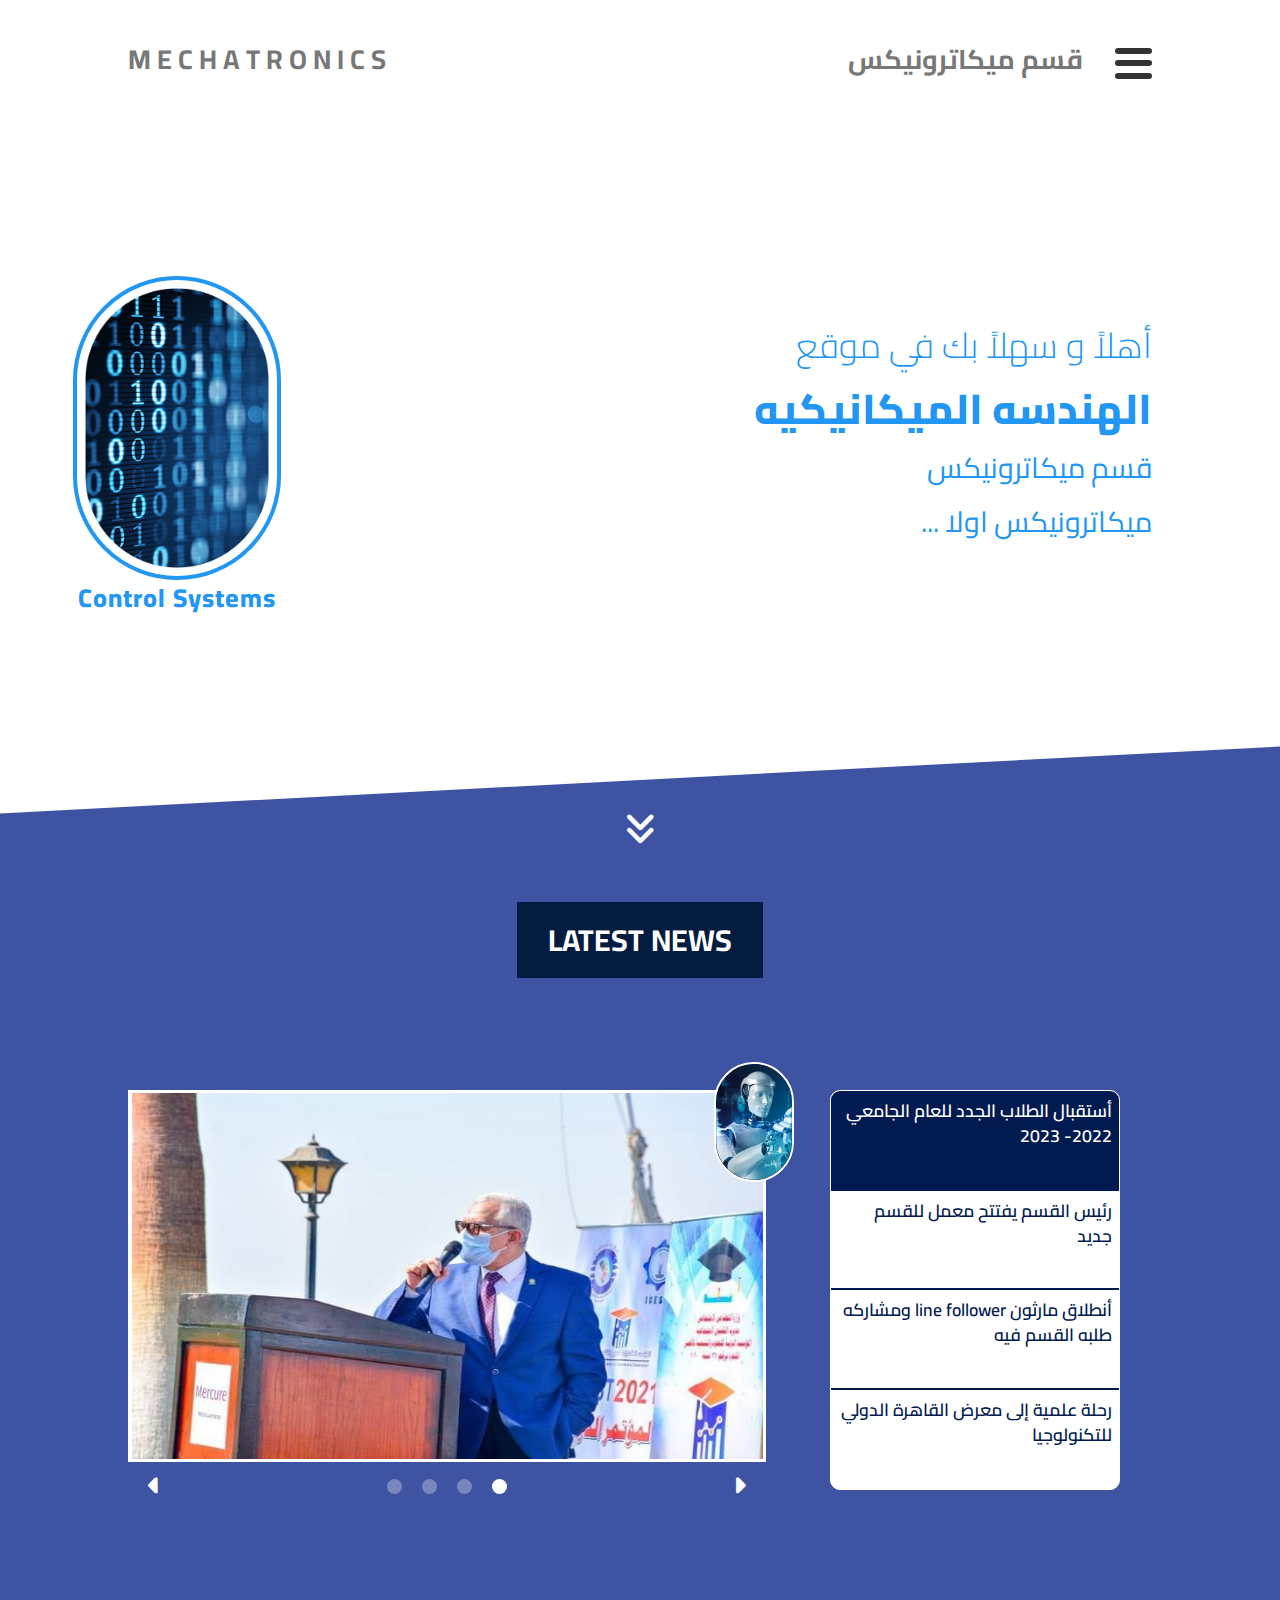
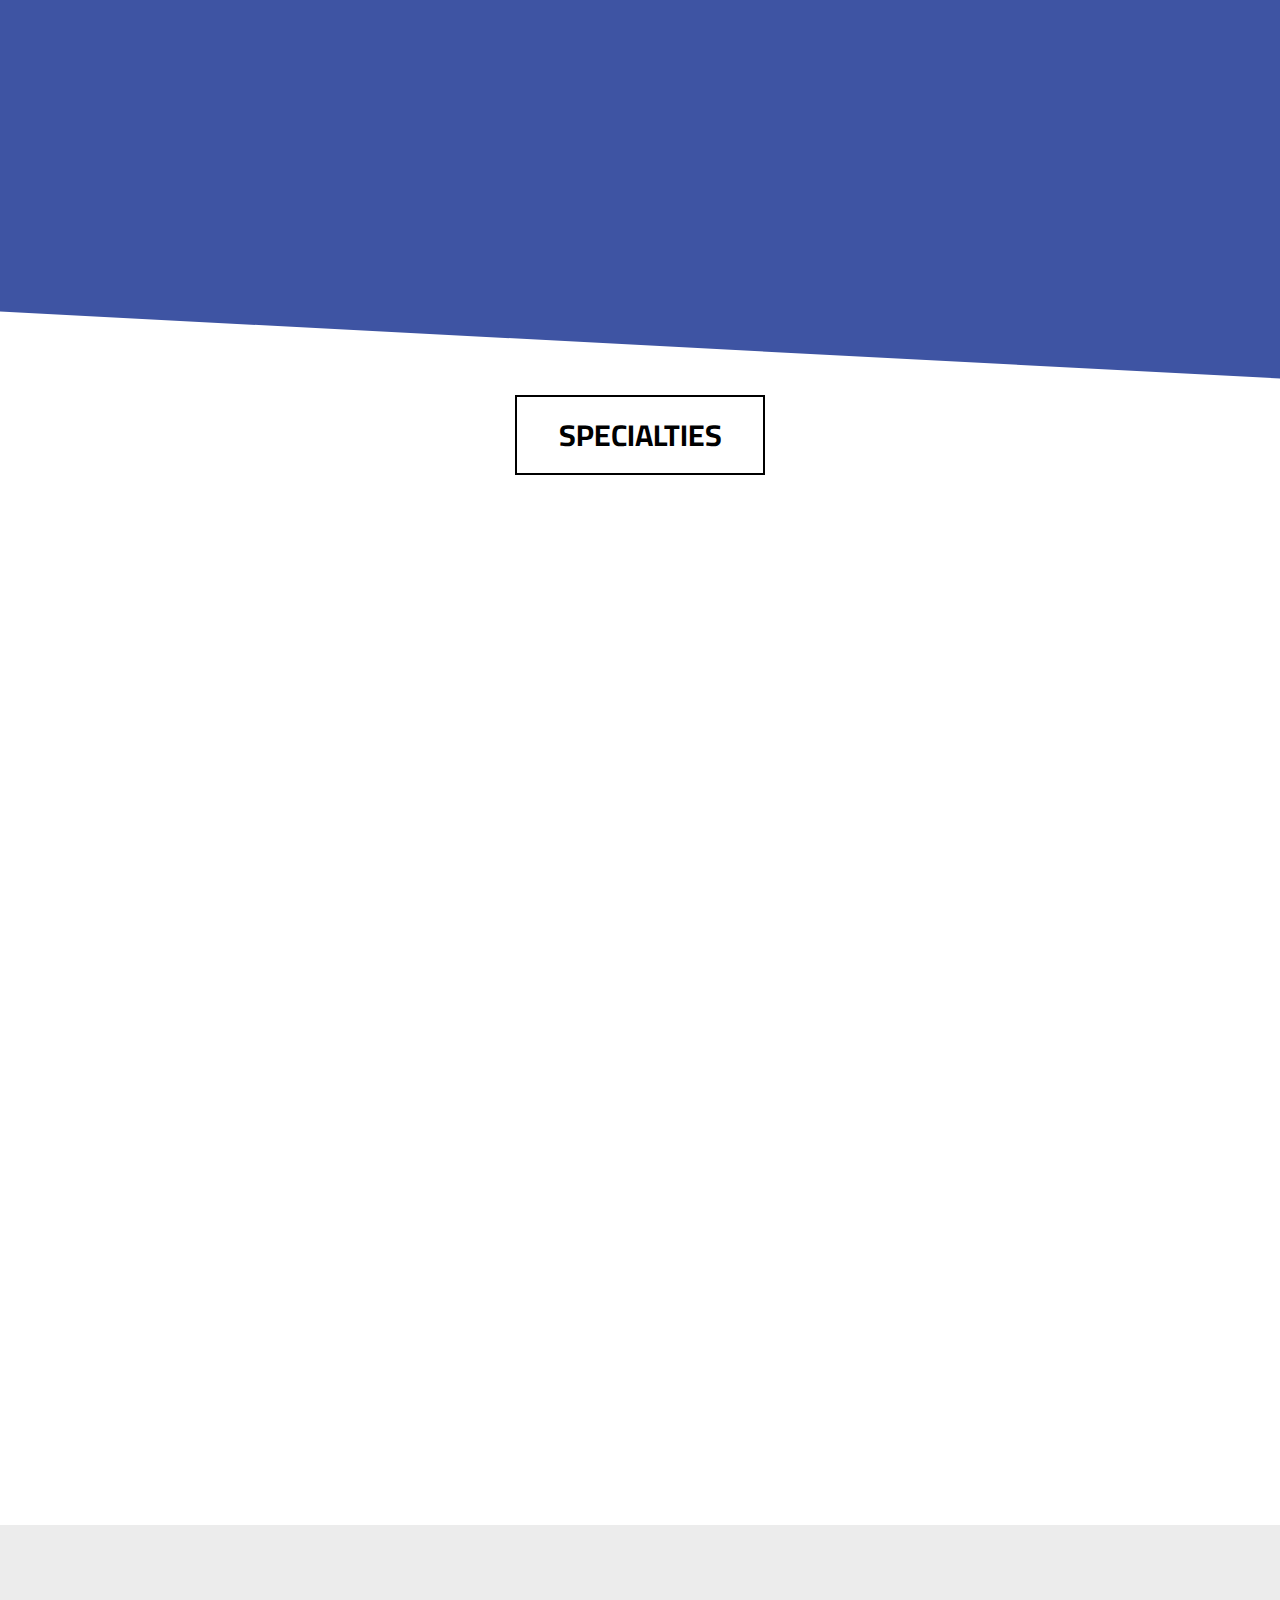
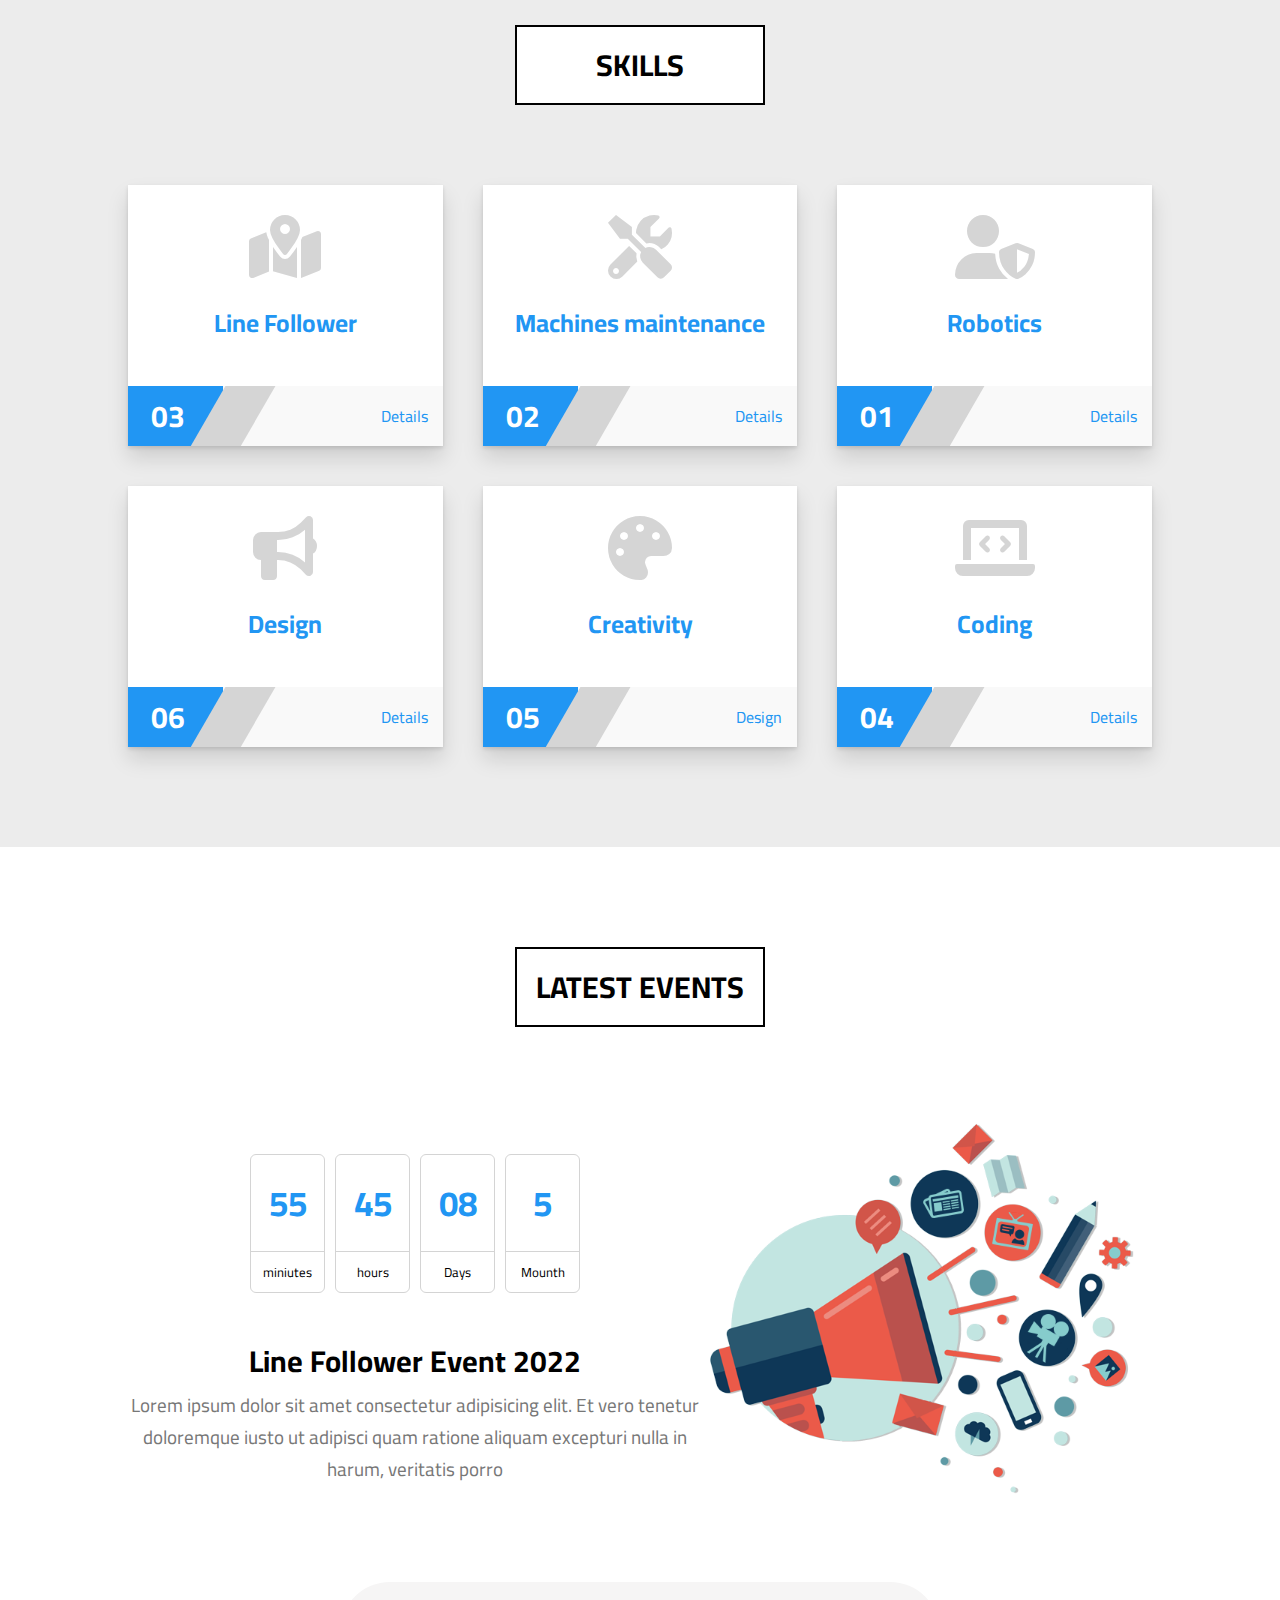
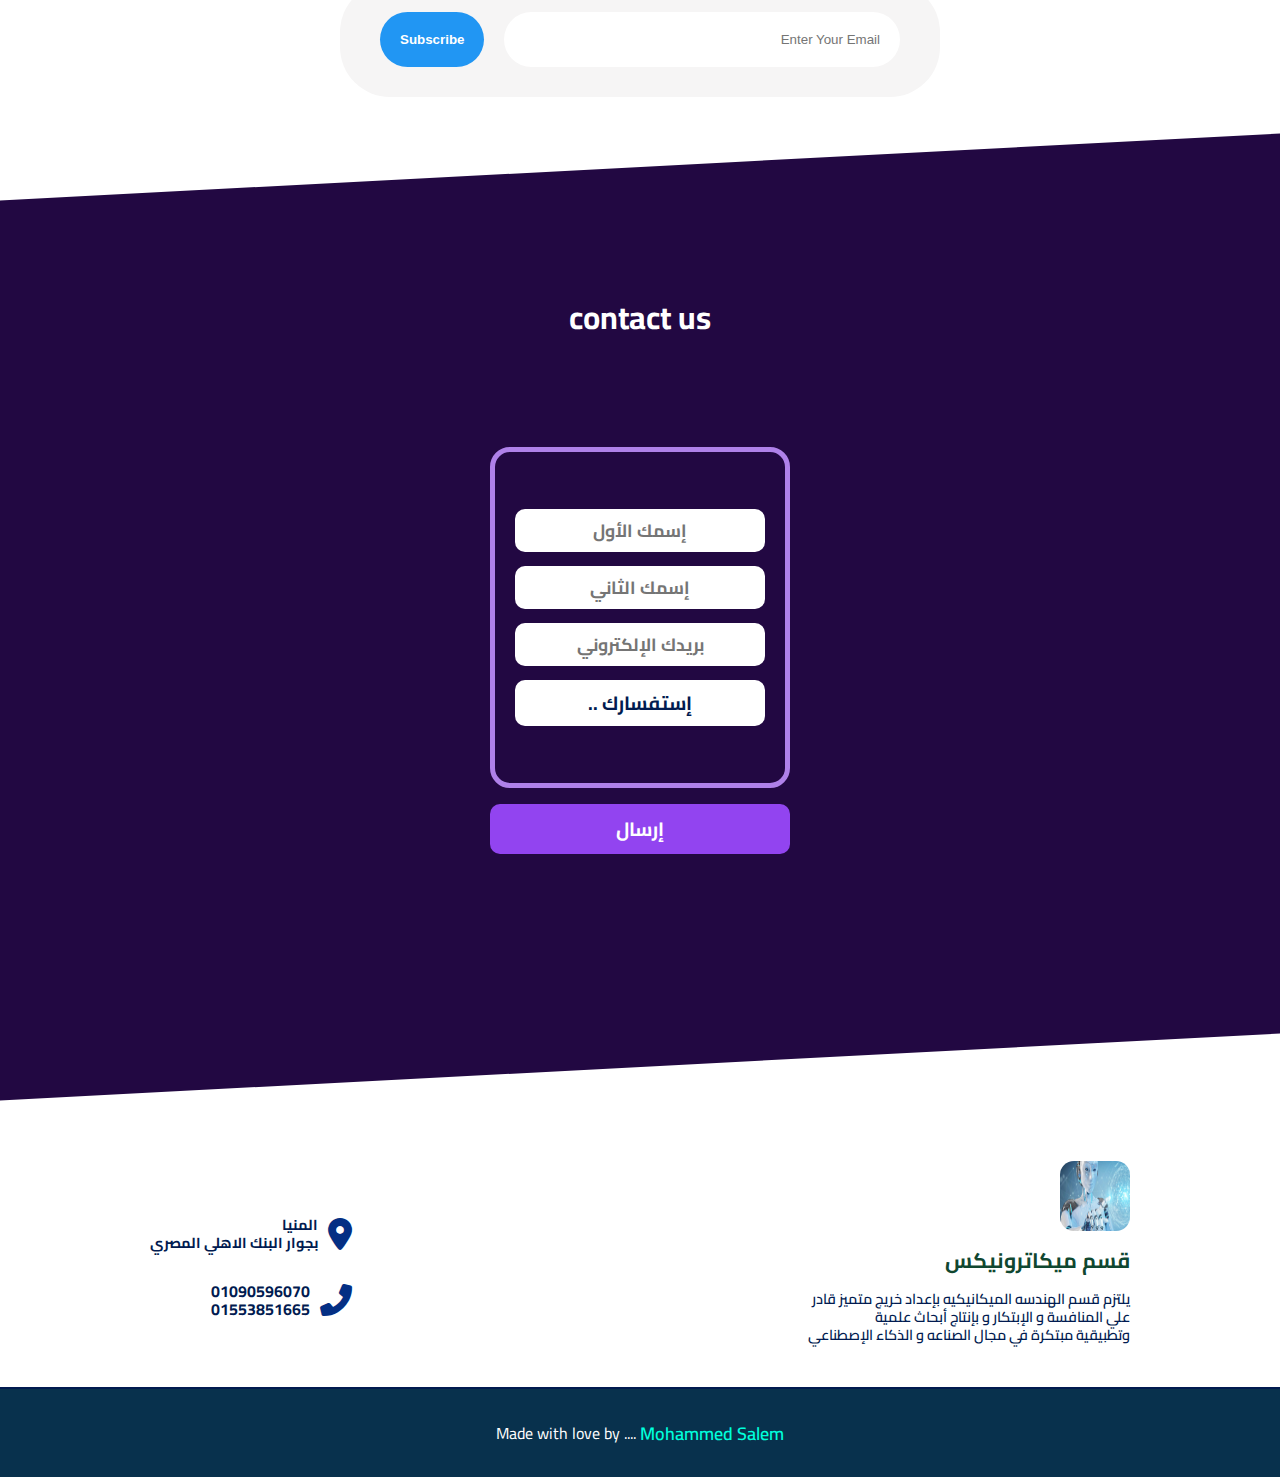
<file: index.html>
<!DOCTYPE html>
<html lang="en" dir="rtl">

<head>
    <meta charset="UTF-8">
    <meta http-equiv="X-UA-Compatible" content="IE=edge">
    <meta name="viewport" content="width=device-width, initial-scale=1.0">
    <title>Mechatronic</title>
    <link rel="stylesheet" href="style.css">
    <link rel="stylesheet" href="https://cdnjs.cloudflare.com/ajax/libs/font-awesome/6.0.0/css/all.min.css" integrity="sha512-9usAa10IRO0HhonpyAIVpjrylPvoDwiPUiKdWk5t3PyolY1cOd4DSE0Ga+ri4AuTroPR5aQvXU9xC6qOPnzFeg==" crossorigin="anonymous" referrerpolicy="no-referrer"
    />
    <link rel="shortcut icon" type="image/x-icon" href="/smallLogo.png">
    <link rel="stylesheet" href="https://unpkg.com/aos@next/dist/aos.css" />
</head>

<body>

    <!-- start [NAV] -->
    <nav id="navo">
        <div class="container">

            <div class="right">

                <div class="menu" id="menuBtn">
                    <div class="up"></div>
                    <div class="middle"></div>
                    <div class="bottom"></div>
                </div>
                <div class="text-right">
                    <h2 class="none">قسم ميكاترونيكس</h2>
                </div>
            </div>
            <div class="left hi">
                <h2>M E C H A T R O N I C S</h2>

            </div>
        </div>
    </nav>

    <div id="menuList">
        <div class="container">
            <a class="lnk" href="#" class="activeA">الرئيسية</a>
            <a class="lnk" href="./errorPage.html" target="blank">عن القسم</a>
            <a class="lnk" href="./errorPage.html" target="blank">إدارة القسم</a>
            <a class="lnk" href="./errorPage.html" target="blank">هيئة التدريس</a>
            <a class="lnk" href="./errorPage.html" target="blank">الطلاب</a>
            <a class="lnk" href="#secs">الأقسام</a>
            <a class="lnk" href="#contact">تواصل معنا</a>
        </div>
    </div>
    <!-- end [NAV] -->




    <!-- start [HOME] -->
    <section id="home">
        <div class="container">
            <div class="top">
                <div class="right">
                    <h1>أهلاً و سهلاً بك في موقع</h1>
                    <h2 class="eng">الهندسه الميكانيكيه</h2>
                    <h3 class="engg">قسم ميكاترونيكس</h3>
                    <h3> ميكاترونيكس اولا ...</h3>
                </div>
                <div class="left">
                    <div class="image">
                        <img src="./csImg.png" id="homeImg">
                    </div>
                    <h1 id="homeText">Control Systems</h1>
                </div>
            </div>
            <div class="down">
                <a href="#news"><i class="fa-solid fa-angles-down"></i></a>
            </div>
        </div>
    </section>
    <!-- end [HOME] -->




    <!-- start [NEWS] -->
    <section id="news">
        <div class="container">
            <h2 class="main-titlee">latest news</h2>
            <div class="slider">
                <div class="right">
                    <div class="sl" id="0" onclick="changeByTitle(this.id)">أستقبال الطلاب الجدد للعام الجامعي 2022- 2023
                    </div>
                    <div class="sl" id="1" onclick="changeByTitle(this.id)">رئيس القسم يفتتح معمل للقسم جديد 
                    </div>
                    <div class="sl" id="2" onclick="changeByTitle(this.id)">أنطلاق مارثون line follower ومشاركه طلبه القسم فيه  
                    </div>
                    <div class="sl" id="3" onclick="changeByTitle(this.id)">رحلة علمية إلى معرض القاهرة الدولي للتكنولوجيا
                    </div>


                </div>
                <div class="left">
                    <div class="scenes">

                        <img src="./aiImg.png" class="logo">
                        <img src="./leader.jpg" alt="" class="slide" id="slideShow">

                    </div>
                    <div class="ctrl">
                        <i class="fa-solid fa-caret-right" id="arrRight"></i>
                        <div class="circles">
                            <div class="as"></div>
                            <div class="as"></div>
                            <div class="as"></div>
                            <div class="as"></div>
                        </div>
                        <i class="fa-solid fa-caret-left" id="arrLeft"></i>
                    </div>
                </div>
            </div>
            <!-- for mobile -->
            <div class="sliderPhone">
                <div class="main"> <img src="./leader.jpg" alt="">
                    <div class="text">أستقبال الطلاب الجدد للعام الجامعي 2022- 2023
                    </div>
                </div>
                <div class="ctrlPhone">
                    <i class="fa-solid fa-caret-right" id="arrRightPhone" onclick="phoneRightArr(this.id)"></i>
                    <div class="circlesPhone">
                        <div class="asP" style="opacity: 1;"></div>
                        <div class="asP"></div>
                        <div class="asP"></div>
                        <div class="asP"></div>
                    </div>
                    <i class="fa-solid fa-caret-left" id="arrLeftPhone" onclick="phoneLeftArr(this.id)"></i>
                </div>
            </div>

        </div>
    </section>
    <!-- end [NEWS] -->




    <!-- start [SECS] -->
    <section id="secs">
        <div class="container">
            <h2 class="main-title">Specialties</h2>

            <div class="boxes">


                <!-- CS -->
                <div class="box boxCs" data-aos="fade-up" data-aos-offset="100" data-aos-duration="600">
                    <img src="./binary-code.png" class="robot">
                    <div class="name">
                        Electronic <br>Control
                    </div>
                    <div class="describe">
                        Lorem, ipsum dolor sit amet consectetur adipisicing elit. Nihil dicta repellat exercitationem!
                    </div>
                    <a class="btn" href="./errorPage.html" target="blank">

                        <i class="fa-solid fa-arrow-right"></i> EC

                    </a>
                </div>
                <!-- IS -->
                <div class="box boxIs" data-aos="fade-up" data-aos-offset="100" data-aos-duration="600">
                    <img src="./server.png">
                    <div class="name">
                        Control <br> Systems
                    </div>
                    <div class="describe">
                        Lorem, ipsum dolor sit amet consectetur adipisicing elit. Nihil dicta repellat exercitationem!
                    </div>
                    <a class="btn" href="./errorPage.html" target="blank">

                        <i class="fa-solid fa-arrow-right"></i> CS

                    </a>
                </div>
                <!-- BIO -->
                <div class="box boxBio" data-aos="fade-up" data-aos-offset="100" data-aos-duration="600">
                    <img src="./data-science.png">
                    <div class="name">
                        Electromechanical
                    </div>
                    <div class="describe">
                        Lorem, ipsum dolor sit amet consectetur adipisicing elit. Nihil dicta repellat exercitationem!
                    </div>
                    <a class="btn" href="./errorPage.html" target="blank">

                        <i class="fa-solid fa-arrow-right"></i> EM

                    </a>
                </div>
                <!-- AI -->
                <div class="box boxAi" data-aos="fade-up" data-aos-offset="100" data-aos-duration="600">
                    <img src="./artificial-intelligence.png">
                    <div class="name">
                        Artificial<br>Intelligence
                    </div>
                    <div class="describe">
                        Lorem, ipsum dolor sit amet consectetur adipisicing elit. Nihil dicta repellat exercitationem!
                    </div>
                    <a class="btn" href="./errorPage.html" target="blank">

                        <i class="fa-solid fa-arrow-right"></i> AI

                    </a>
                </div>
            </div>

        </div>
    </section>
    <!-- end [SECS] -->

    <!-- Start Services -->
    <div class="services" id="services">
        <h2 class="main-title">Skills</h2>
        <div class="container">
            <div class="box">
                <i class="fas fa-user-shield fa-4x"></i>
                <h3>Robotics</h3>
                <div class="info">
                    <a href="#">Details</a>
                </div>
            </div>
            <div class="box">
                <i class="fas fa-tools fa-4x"></i>
                <h3>Machines maintenance</h3>
                <div class="info">
                    <a href="#">Details</a>
                </div>
            </div>
            <div class="box">
                <i class="fas fa-map-marked-alt fa-4x"></i>
                <h3>Line Follower</h3>
                <div class="info">
                    <a href="#">Details</a>
                </div>
            </div>
            <div class="box">
                <i class="fas fa-laptop-code fa-4x"></i>
                <h3>Coding</h3>
                <div class="info">
                    <a href="#">Details</a>
                </div>
            </div>
            <div class="box">
                <i class="fas fa-palette fa-4x"></i>
                <h3>Creativity</h3>
                <div class="info">
                    <a href="#">Design</a>
                </div>
            </div>
            <div class="box">
                <i class="fas fa-bullhorn fa-4x"></i>
                <h3>Design</h3>
                <div class="info">
                    <a href="#">Details</a>
                </div>
            </div>
        </div>
    </div>
    <!-- End Services -->


    <!-- Start Events -->
    <div class="events" id="events">
        <div class="dots dots-up"></div>
        <div class="dots dots-down"></div>
        <h2 class="main-title">Latest Events</h2>
        <div class="container">
            <img src="./events.png" alt="" />
            <div class="info">
                <div class="time">
                    <div class="unit">
                        <span>5</span>
                        <span>Mounth</span>
                    </div>
                    <div class="unit">
                        <span>08</span>
                        <span>Days</span>
                    </div>
                    <div class="unit">
                        <span>45</span>
                        <span>hours</span>
                    </div>
                    <div class="unit">
                        <span>55</span>
                        <span>miniutes</span>
                    </div>
                </div>
                <h2 class="title">Line Follower Event 2022</h2>
                <p class="description">
                    Lorem ipsum dolor sit amet consectetur adipisicing elit. Et vero tenetur doloremque iusto ut adipisci
                    quam
                    ratione aliquam excepturi nulla in harum, veritatis porro
                </p>
            </div>
            <div class="subscribe">
                <form action="">
                    <input type="email" placeholder="Enter Your Email" />
                    <input type="submit" value="Subscribe" />
                </form>
            </div>
        </div>
    </div>
    <!-- End Events -->

    <!-- start [contact] -->
    <section id="contact">
        <div class="container">
            <div class="title">contact us</div>
            <div class="main">

                <form>
                    <div class="inputs">
                        <i class="fa-solid fa-circle-xmark closeQsPop"></i>
                        <textarea class="qsInpPop" placeholder="إستفسارك .."></textarea>
                        <input type="text" class="textInp" placeholder="إسمك الأول" required>
                        <input type="text" class="textInp" placeholder="إسمك الثاني" required>
                        <input type="email" class="textInp" placeholder="بريدك الإلكتروني" required>
                        <div class="qsInp">إستفسارك ..</div>
                    </div>
                    <button class="animate">إرسال</button>
                </form>
                <!-- <img class="pic" src="./email.png"> -->
            </div>
        </div>
    </section>
    <!-- end [contact] -->




    <!-- start [footer] -->
    <footer>
        <div class="contain">
            <div class="right">
                <div class="text-right top">
                    <img class="foot-img" src="./header_robotic.jpg">
                    <h3 class="foot-txt">قسم ميكاترونيكس</h3>
                </div>
                <div class="bottom">يلتزم قسم الهندسه الميكانيكيه  بإعداد خريج متميز قادر<br> 
                    علي المنافسة و الإبتكار و بإنتاج أبحاث علمية<br> وتطبيقية مبتكرة في مجال الصناعه و الذكاء الإصطناعي
                </div>
            </div>
            <div class="left">
                <div class="top">
                    <i class="fa-solid fa-location-dot"></i>
                    <div class="text">
                        المنيا <br> بجوار البنك الاهلي المصري
                    </div>
                </div>
                <div class="bottom">
                    <i class="fa-solid fa-phone-flip"></i>
                    <div class="nums">
                        <div>01090596070</div>
                        <div>01553851665</div>
                    </div>
                </div>
            </div>
        </div>
    </footer>
    <!-- end [footer] -->



    <!-- start [me] -->
    <div id="me">
        <a href="https://www.facebook.com/profile.php?id=100013657236896" target="blank"><h>Mohammed Salem</h></a> .... Made with love by
    </div>
    <!-- end [me] -->









    <script src="./main.js"></script>
    <script src="https://unpkg.com/aos@next/dist/aos.js"></script>
    <script>
        AOS.init();
    </script>
</body>

</html>
</file>
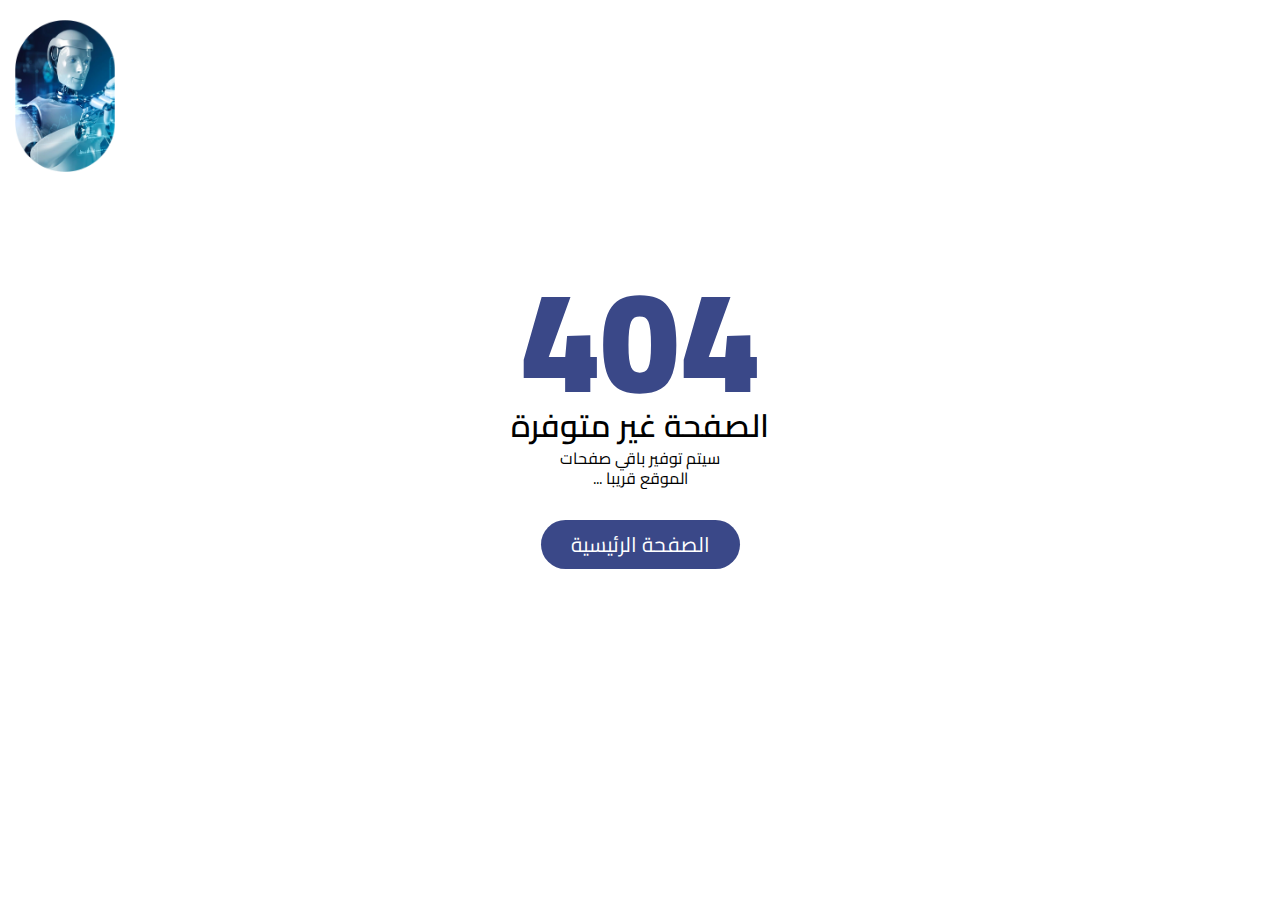
<file: errorPage.html>
<!DOCTYPE html>
<html lang="en" dir="rtl">

<head>
    <meta charset="UTF-8">
    <meta http-equiv="X-UA-Compatible" content="IE=edge">
    <meta name="viewport" content="width=device-width, initial-scale=1.0">
    <title>FCAI SCU</title>
    <link rel="stylesheet" href="errorPage.css">
    <link rel="stylesheet" href="https://cdnjs.cloudflare.com/ajax/libs/font-awesome/6.0.0/css/all.min.css" integrity="sha512-9usAa10IRO0HhonpyAIVpjrylPvoDwiPUiKdWk5t3PyolY1cOd4DSE0Ga+ri4AuTroPR5aQvXU9xC6qOPnzFeg==" crossorigin="anonymous" referrerpolicy="no-referrer"
    />
    <link rel="shortcut icon" type="image/x-icon" href="/smallLogo.png">
</head>

<body>
    <img src="./aiImg.png">

    <div class="container">
        <div class="number">404</div>
        <div class="title">الصفحة غير متوفرة</div>
        <div class="desc">سيتم توفير باقي صفحات<br>الموقع قريبا ...</div>

        <a class="btn" href="./index.html" target="blank">الصفحة الرئيسية</a>

    </div>

</body>
</file>
<file: style.css>
@import url("https://fonts.googleapis.com/css2?family=Cairo:wght@200;300;400;500;600;700;800;900&display=swap");
:root {
  --main-color: #042f84;
}

:root {
  --main-color: #2196f3;
  --main-color-alt: #1787e0;
  --main-transition: 0.3s;
  --main-padding-top: 100px;
  --main-padding-bottom: 100px;
  --section-background: #ececec;
}

.main-title {
  text-transform: uppercase;
  margin: 0 auto 80px;
  border: 2px solid black;
  padding: 10px 10px;
  font-size: 30px;
  width: 250px;
  position: relative;
  z-index: 1;
  text-align: center;
  /*  */
  cursor: pointer;
  background: linear-gradient(to right, #3586cb 50%, #fff 50%);
  background-size: 200% 100%;
  background-position: right bottom;
  transition: all 0.2s ease-out;
}

.main-title:hover {
  color: rgb(255, 255, 255);
  border: 2px solid rgb(255, 255, 255);
  background-position: left bottom;
}
/*  */
.main-titlee {
  text-transform: uppercase;
  margin: 0 auto 80px;
  border: 2px solid rgb(62, 84, 163);
  padding: 10px 10px;
  font-size: 30px;
  width: 250px;
  position: relative;
  z-index: 1;
  text-align: center;
  color: #ffffff;
  /*  */
  cursor: pointer;
  background: linear-gradient(to right, #3586cb 50%, rgb(4, 28, 63) 50%);
  background-size: 200% 100%;
  background-position: right bottom;
  transition: all 0.2s ease-out;
}

.main-titlee:hover {
  color: rgb(255, 255, 255);
  border: 2px solid rgb(255, 255, 255);
  background-position: left bottom;
}

a {
  text-decoration: none;
}
ul {
  list-style: none;
  margin: 0;
  padding: 0;
}
/* start scroller */
/* width */

::-webkit-scrollbar {
  width: 10px;
}
/* Track */

::-webkit-scrollbar-track {
  background: #eee;
}
/* Handle */

::-webkit-scrollbar-thumb {
  background: #011b50;
}
/* Handle on hover */

::-webkit-scrollbar-thumb:hover {
  background: #06286e;
}
/* end scroller */

* {
  padding: 0;
  margin: 0;
  box-sizing: border-box;
  scroll-behavior: smooth;
}

body {
  background-color: #fff;
  font-family: "Cairo", sans-serif;
  width: 100vw;
  overflow-x: hidden;
}

.container {
  margin: auto;
  width: 80%;
}
/* NAVBAR */

nav {
  position: relative;
  z-index: 99;
  background-color: #ffffff;
}

nav .container {
  height: 13vh;
  display: flex;
  justify-content: space-between;
  align-items: center;
}

nav .left,
.right {
  display: flex;
}
.text-right {
  color: #777;
  cursor: pointer;
  font-size: 18px;
}

.text-right:hover,
.left:hover {
  color: rgb(0, 0, 0);
}
.text-right h2 {
  transition: 0.3s;
}
.text-right h2:hover{
  font-size: 33px;
}
.left:hover {
  color: rgb(0, 0, 0);
    font-size: 21px;
}
nav .left {
  color: #777;
  cursor: pointer;
  font-size: 18px;
  transition: 0.3s;
}


nav .right {
  align-items: center;
}

nav .right img {
  margin-bottom: -0.65rem;
  width: 20rem;
}

nav .right .menu {
  margin-top: 0.6rem;
  margin-left: 2rem;
  cursor: pointer;
}
nav .right .menu .up {
  background-color: #333;
}
nav .right .menu .middle {
  background-color: #333;
}
nav .right .menu .bottom {
  background-color: #333;
}
nav .right .menu div {
  width: 37px;
  height: 6px;
  margin: 6.5px 0px;
  background-color: rgb(140, 105, 196);
  border-radius: 10px;
  transition: 0.3s;
  transform-origin: left;
}

#menuList {
  width: 100%;
  height: 8vh;
  background: #dadada;
  backdrop-filter: blur(10px);
  -webkit-backdrop-filter: blur(10px);
  transition: 0.3s ease-in-out;
  z-index: 80;
  opacity: 0;
  pointer-events: none;
  display: flex;
  justify-content: center;
  position: absolute;
  z-index: 999999;
}

#menuList .container {
  display: flex;
  justify-content: center;
  align-items: end;
  height: 100%;
}

#menuList .container a {
  text-decoration: none;
  color: #042f84;
  margin: 0 20px;
  font-weight: 700;
  position: relative;
  padding-bottom: 15px;
}

#menuList .container a::before {
  content: "";
  position: absolute;
  width: 0%;
  height: 4px;
  bottom: 0px;
  left: 0;
  background-color: #042f84;
  transform-origin: left;
  transition: 0.3s;
}

#menuList .container a:hover::before {
  width: 100%;
}

@media (max-width: 700px) {
  .container {
    width: 100%;
    padding: 0 20px;
  }
  nav .container {
    height: 10vh;
  }
  @media (max-width: 767px) {
    nav .text-right .none {
      display: none;
    }
  }
  nav .left img {
    width: 2.3rem;
  }
  nav .right .menu {
    margin-top: 0.6rem;
    margin-left: 0.5rem;
    transform: scale(0.8);
  }
  nav .right img {
    margin-bottom: -0.65rem;
    width: 16rem;
  }
  #menuList {
    height: 6vh;
  }
  #menuList .container {
    width: 100%;
    padding: 0px;
    justify-content: space-around;
    flex-wrap: wrap;
  }
  #menuList .container a {
    margin: 0 5px;
    padding-bottom: 10px;
    font-size: 0.9rem;
  }
}

@media (max-width: 550px) {
  nav {
    position: fixed;
    width: 100%;
    z-index: 199999;
  }
  nav .right .menu {
    margin-top: 3px;
    margin-left: 0.5rem;
    transform: scale(0.75);
  }

  #menuList {
    height: 92vh;
    background: rgba(255, 255, 255, 0.2);
    position: fixed;
    top: 65px;
  }
  #menuList .container {
    flex-direction: column;
    justify-content: center;
    align-items: center;
  }
  #menuList .container a {
    margin: 10px 0px;
    font-size: 1.2rem;
    font-weight: 700;
  }
}
/* HOME */

#home {
  background-color: #fff;
}

#home .container {
  height: 87vh;
}

#home .container .top {
  width: 100%;
  display: flex;
  justify-content: space-between;
  align-items: center;
  height: 80%;
}

#home .top .right {
  flex-direction: column;
  color: var(--main-color);
}

#home .top .right h1 {
  font-weight: 300;
  font-size: 2.2rem;
}

#home .top .right h2 {
  font-weight: 800;
  font-size: 2.6rem;
  margin-bottom: 0.5rem;
  margin: -0.5rem 0;
}

#home .top .right h3 {
  font-weight: 400;
  font-size: 1.8rem;
}
.eng, .engg{
  transition: var(--main-transition);
}
.eng:hover, .engg:hover {
  color: #0a2863;
}

#home .top .left {
  display: flex;
  justify-content: center;
  align-items: center;
  flex-direction: column;
  width: 22%;
  margin-left: -4rem;
}

#home .top .left .image {
  border: 4px solid var(--main-color);
  width: 13rem;
  height: 19rem;
  border-radius: 20rem;
  margin-top: 1.5rem;
  margin-bottom: 0.5rem;
  display: flex;
  justify-content: center;
  align-items: center;
}

#home .top .left .image img {
  width: 11.5rem;
}

#home .top .left h1 {
  color: var(--main-color);
  font-size: 1.6rem;
  font-weight: 800;
  letter-spacing: 1px;
  text-align: center;
  line-height: 20px;
}

#home .down {
  margin-top: 3.2rem;
  width: 100%;
  display: flex;
  justify-content: center;
}

#home .down a {
  z-index: 99;
  color: #fff;
  font-size: 2.2rem;
  animation: arrow 3s infinite ease-in-out;
}

@keyframes arrow {
  0% {
    transform: translateY(-5px);
  }
  50% {
    transform: translateY(10px);
  }
  100% {
    transform: translateY(-5px);
  }
}

@media (max-width: 1030px) {
  #home .top {
    display: flex;
    justify-content: center;
  }
  #home .top .left {
    width: 43%;
    margin: 0;
  }
  #home .top .right {
    margin: 0;
  }
  #home .top .left .image {
    width: 10rem;
    height: 14.5rem;
  }
  #home .top .left .image img {
    width: 8.5rem;
  }
  #home .top .left h1 {
    font-size: 1.2rem;
    letter-spacing: 0px;
  }
  #home .top .right h1 {
    font-size: 1.3rem;
  }
  #home .top .right h2 {
    font-size: 1.9rem;
    margin: 0.5rem 0;
    line-height: 30px;
  }
  #home .top .right h3 {
    font-size: 1.2rem;
  }
}

@media (max-width: 767px) {
  #home .top .right {
    margin: auto;
  }
  #home .top .left {
    display: none;
  }
  #home .container .top {
    text-align: center;
  }
  #home .top .right h2 {
    line-height: 33px;
  }
}
/* NEWS */

#news {
  position: relative;
  padding-bottom: 15px;
}

#news .container {
  height: 120vh;
  position: relative;
  z-index: 999;
}

#news::before {
  content: "";
  position: absolute;
  top: -120px;
  left: 0;
  width: 100%;
  height: 120%;
  background-color: rgb(62, 84, 163);
  transform: skewY(-3deg);
}

#news .container .title {
  font-size: 2rem;
  color: #fff;
  padding-top: 30px;
  padding-bottom: 30px;
  font-weight: 700;
  /* border: red solid 2px; */
  width: 100%;
  margin: 0rem 2rem;
  text-align: center;
}

#news .slider {
  padding: 0;
  padding-top: 30px;
  display: flex;
  justify-content: space-between;
  align-items: start;
}

#news .slider .right {
  background-color: #fff;
  width: 340px;
  height: 400px;
  display: flex;
  flex-direction: column;
  border: 1px solid #fff;
  border-radius: 10px;
  margin: 0rem 2rem;
  margin-left: 4rem;
  overflow: hidden;
  margin-bottom: 100px;
}

#news .slider .right div {
  height: 25%;
  line-height: 25px;
  font-size: 1.1rem;
  font-weight: 600;
  padding: 7px;
  color: #011b50;
  cursor: pointer;
  transition: 0.3s;
}

#news .slider .right div:first-child {
  background-color: #011b50;
  color: #fff;
}

#news .slider .right div:not(:last-child) {
  border-bottom: 2px solid #011b50;
}

#news .slider .left {
  width: 750px;
  height: 400px;
}

#news .slider .left .scenes {
  background-color: #fff;
  width: 100%;
  height: 93%;
  border: 2px solid #fff;
  position: relative;
  display: flex;
  justify-content: center;
  align-items: center;
}

#news .slider .left .scenes .slide {
  width: 99.5%;
  height: 99.5%;
}

#news .slider .left .scenes .logo {
  position: absolute;
  width: 80px;
  border-radius: 400px;
  right: -30px;
  top: -30px;
  background-color: #011b50;
  border: 2px solid #fff;
  display: flex;
  justify-content: center;
  align-items: center;
  overflow: hidden;
}

#news .slider .left .ctrl {
  display: flex;
  width: 100%;
  height: 12%;
  justify-content: space-between;
  align-items: center;
  padding: 0 20px;
}

#news .slider .left .ctrl i {
  font-size: 1.6rem;
  color: #fff;
  cursor: pointer;
  transition: 0.3s;
}

#news .slider .left .ctrl i:hover {
  transform: scale(1.4);
}

#news .slider .left .ctrl .circles {
  display: flex;
}

#news .slider .left .ctrl .circles div {
  height: 15px;
  width: 15px;
  border-radius: 50px;
  background-color: #fff;
  margin: 0 10px;
  opacity: 0.3;
  transition: 0.3s;
}

#news .slider .left .ctrl .circles div:first-child {
  opacity: 1;
}

#news .sliderPhone {
  display: none;
}

@media (max-width: 1200px) {
  #news .container {
    width: 90%;
    padding: 0 5px;
    display: flex;
    flex-direction: column;
    align-items: center;
    padding-bottom: 150px;
  }
  /* @media (max-width: 767px) {
    #news .container .left .scenes .slide{
        display: block;
    }
  } */




  #news .container .title {
    font-weight: 700;
    margin-top: 5rem;
    margin-bottom: -0.5rem;
  }
  #news .container .title::before {
    display: none;
  }
  #news .slider {
    display: none;
  }
  #news .sliderPhone {
    display: block;
    padding-top: 20px;
    width: 300px;
    height: 480px;
    transform: scale(0.9);
    margin-top: -3rem;
  }
  #news .sliderPhone .main {
    width: 100%;
    height: 80%;
    background-color: var(--main-color);
    overflow: hidden;
    border: 4px solid #fff;
    border-radius: 10px;
    position: relative;
  }
  #news .sliderPhone .main .text {
    position: absolute;
    bottom: 20px;
    font-size: 1.2rem;
    padding: 0 5px;
    color: #fff;
    font-weight: bolder;
    text-align: center;
    line-height: 25px;
  }
  #news .sliderPhone .main img {
    width: 100%;
  }
  #news .sliderPhone .ctrlPhone {
    width: 100%;
    height: 12%;
    display: flex;
    justify-content: space-between;
    align-items: center;
    color: #fff;
    font-size: 1.7rem;
  }
  #news .sliderPhone .ctrlPhone #arrRightPhone,
  #arrLeftPhone {
    transition: 0.3s;
    cursor: pointer;
  }
  #news .sliderPhone .ctrlPhone #arrRightPhone:hover {
    transform: scale(1.1);
  }
  #news .sliderPhone .ctrlPhone #arrLeftPhone:hover {
    transform: scale(1.1);
  }
  #news .sliderPhone .ctrlPhone .circlesPhone {
    display: flex;
    flex-direction: row-reverse;
  }
  #news .sliderPhone .ctrlPhone .circlesPhone .asP {
    height: 15px;
    width: 15px;
    background-color: #fff;
    margin: 0 5px;
    border-radius: 50px;
    opacity: 0.3;
    transition: 0.3s;
  }
}
/* secs */

#secs {
  position: relative;
  min-height: 100vh;
  width: 100vw;
  /* border: 4px solid red; */
}

#secs .container {
  position: relative;
  min-height: 100vh;
  /* border: 4px solid greenyellow; */
  padding: 0px;
  margin: 0;
  width: 100%;
  display: flex;
  justify-content: center;
  align-items: center;
  flex-direction: column;
}

#secs .container .title {
  /* border: 4px solid blue; */
  font-size: 2rem;
  color: var(--main-color);
  font-weight: 800;
  margin-bottom: 5rem;
  margin-top: -5rem;
}

#secs .container .boxes {
  height: 50%;
  /* border: 4px solid blueviolet; */
  margin-top: 10px;
  display: flex;
  justify-content: space-between;
  align-items: center;
  flex-wrap: wrap;
  width: 80vw;
}

#secs .container .boxes .box {
  width: 260px;
  height: 350px;
  border-top: 6px solid #3586cb;
  background-color: #fff;
  position: relative;
  position: relative;
  transition: 0.5s ease;
  /* border: red solid 2px; */
  box-shadow: 0px 0px 10px 0px rgba(0, 0, 0, 0.1);
  transform: scale(0.95);
}
#secs .container .robot {
  width: 100px;
  height: 130px;
}
#secs .container .boxes .box:hover {
  transform: scale(1);
}

#secs .container .boxes .box:hover .btn i {
  animation-play-state: running;
}

#secs .container .boxes .box .name {
  height: 160px;
  /* border: 2px solid gold; */
  display: flex;
  justify-content: center;
  align-items: flex-end;
  text-align: center;
  color: #3586cb;
  font-weight: 700;
  font-size: 1.9rem;
  line-height: 30px;
  cursor: default;
}

#secs .container .boxes .box .describe {
  height: 125px;
  /* border: 2px solid red; */
  display: flex;
  justify-content: center;
  align-items: center;
  text-align: center;
  color: #3586cb;
  font-size: 1.1rem;
  line-height: 20px;
  font-weight: 500;
  cursor: default;
}

#secs .container .boxes .box .btn {
  height: 60px;
  color: #fff;
  text-decoration: none;
  display: flex;
  justify-content: center;
  align-items: center;
  background-color: #3586cb;
  font-size: 1.7rem;
  font-weight: 700;
}

#secs .container .boxes .box .btn i {
  font-size: 1.4rem;
  margin-top: 2px;
  padding-left: 8px;
  animation: secArr 1s ease-in-out infinite;
  animation-play-state: paused;
}

@keyframes secArr {
  0% {
    transform: translateX(0px);
  }
  50% {
    transform: translateX(8px);
  }
  100% {
    transform: translateX(0px);
  }
}

#secs .container .boxes .box img {
  position: absolute;
  width: 130px;
  top: -22%;
  left: 0;
  right: 0;
  margin-right: auto;
  margin-left: auto;
}

#secs::before {
  content: "";
  position: absolute;
  top: -50px;
  left: 0;
  width: 100%;
  height: 100%;
  background-color: #fff;
  transform: skewY(3deg);
}
/* Is */

#secs .container .boxes .boxIs {
  border-top: 6px solid #00b564;
}

#secs .container .boxes .boxIs .btn {
  background-color: #00b564;
}

#secs .container .boxes .boxIs .name {
  color: #00b564;
}

#secs .container .boxes .boxIs .describe {
  color: #00b564;
}
/* Bio */

#secs .container .boxes .boxBio {
  border-top: 6px solid #a99bd4;
}

#secs .container .boxes .boxBio .btn {
  background-color: #a99bd4;
}

#secs .container .boxes .boxBio .name {
  color: #a99bd4;
  padding-bottom: 1rem;
}

#secs .container .boxes .boxBio .describe {
  color: #a99bd4;
}

@media (max-width: 1300px) {
  #secs .container .boxes .box {
    margin: 45px 70px;
    transform: scale(0.85);
  }
  #secs .container .title {
    font-size: 2rem;
    margin-bottom: 2rem;
    margin-top: 5rem;
  }
  #secs .container .boxes {
    margin-top: 10px;
    display: flex;
    justify-content: center;
    align-items: center;
    flex-wrap: wrap;
    padding-bottom: 80px;
  }
  #secs .container .boxes .box:hover {
    transform: scale(0.9);
  }
}

@media (max-width: 500px) {
  #secs .container .boxes .box {
    margin: 10px 0px;
    transform: scale(0.8);
  }
  #secs .container .title {
    font-size: 1.8rem;
    margin-bottom: 1.5rem;
    margin-top: 7rem;
  }
  #secs .container .boxes {
    margin-top: 10px;
    display: flex;
    justify-content: center;
    align-items: center;
    flex-wrap: wrap;
    flex-direction: column;
    padding-bottom: 80px;
  }
  #secs .container .boxes .box:hover {
    transform: scale(0.75);
  }
}
/* secs */

#contact {
  position: relative;
  height: 100vh;
}

#contact .container {
  z-index: 999;
  position: relative;
  display: flex;
  justify-content: center;
  align-items: center;
  flex-direction: column;
  height: 80%;
}

#contact .container .title {
  font-size: 2rem;
  font-weight: 700;
  color: #fff;
  padding-top: 70px;
  margin-bottom: 1rem;
}

#contact .container .main {
  display: flex;
  width: 70%;
  margin: auto;
  flex-wrap: wrap;
  align-items: center;
  justify-content: center;
}

#contact .container .main img {
  width: 20rem;
}

#contact .container form {
  display: flex;
  flex-direction: column;
}

#contact .container form .inputs {
  padding: 50px 10px;
  border: 5px solid #af81e9;
  border-radius: 20px;
  width: 300px;
  display: flex;
  justify-content: center;
  align-items: center;
  flex-direction: column;
  margin-bottom: 1rem;
  position: relative;
}

#contact .container form .textInp {
  outline: none;
  border: none;
  margin: 7px 0px;
  text-align: center;
  font-size: 1.1rem;
  padding: 5px;
  border-radius: 10px;
  font-weight: 700;
  color: #011b50;
  font-family: cairo;
  width: 250px;
  transition: 0.4s;
}

#contact .container form .qsInp {
  outline: none;
  border: none;
  margin: 7px 0px;
  font-size: 1.2rem;
  padding: 5px;
  border-radius: 10px;
  font-weight: 700;
  color: #011b50;
  font-family: cairo;
  width: 250px;
  transition: 0.4s;
  text-align: center;
  background-color: #fff;
}

#contact .container form .qsInpPop {
  position: absolute;
  left: 0;
  top: 0;
  width: 100%;
  height: 100%;
  border-radius: 15px;
  outline: none;
  border: none;
  font-size: 1.2rem;
  padding: 5px;
  font-weight: 700;
  color: #011b50;
  font-family: cairo;
  text-align: center;
  transition: 0.2s;
  resize: none;
  padding-top: 50px;
  opacity: 0;
  pointer-events: none;
}

#contact .container form .closeQsPop {
  position: absolute;
  right: 20px;
  top: 15px;
  color: #3586cb;
  font-size: 1.5rem;
  z-index: 999;
  cursor: pointer;
  opacity: 0;
  pointer-events: none;
  transition: 0.2s;
}
.foot-img {
  width: 70px;
  height: 70px;
  border-radius: 20%;
}
.animate {
  border: none;
  outline: none;
  color: #fff;
  font-size: 1.2rem;
  font-weight: 700;
  font-family: cairo;
  border-radius: 10px;
  height: 50px;
  cursor: pointer;
  background: linear-gradient(to right, #50169b 50%, #9244f0 50%);
  background-size: 200% 100%;
  background-position: right bottom;
  transition: all 0.2s ease-out;
}

button:hover {
  background-position: left bottom;
}



#contact::before {
  content: "";
  position: absolute;
  top: -50px;
  left: 0;
  width: 100%;
  height: 100%;
  background-color: #220842;
  transform: skewY(-3deg);
}

@media (max-width: 500px) {
  #contact .container form {
    transform: scale(0.85);
  }
}
/* secs */

footer {
  position: relative;
  min-height: 30vh;
  background-color: #fff;
  /* border: #00B564 4px solid; */
  display: flex;
  justify-content: center;
  padding: 0 150px;
}

footer .contain {
  display: flex;
  justify-content: space-between;
  align-items: center;
  padding-top: 30px;
  width: 100%;
}

footer .right,
footer .left {
  display: flex;
  flex-direction: column;
}

footer .right .top {
  width: 22rem;
}

footer .right .bottom {
  line-height: 18px;
  font-weight: 600;
  color: #011b50;
  margin-top: 10px;
  font-size: 0.9rem;
  padding-bottom: 30px;
}

footer .left .top,
footer .left .bottom {
  display: flex;
  align-items: center;
}

footer .left .top .text {
  line-height: 18px;
  font-weight: 700;
  color: #011b50;
  margin-right: 10px;
  font-size: 0.9rem;
}

footer .left i {
  color: #042f84;
  font-size: 2rem;
}

footer .left .bottom {
  margin-top: 30px;
}

footer .left .bottom .nums div {
  line-height: 18px;
  font-weight: 700;
  color: #011b50;
  margin-right: 10px;
  font-size: 1rem;
}

@media (max-width: 850px) {
  footer {
    padding-left: 0;
    padding-right: 0;
  }
  footer .right,
  footer .left {
    transform: scale(0.85);
  }
}

@media (max-width: 750px) {
  footer .contain {
    display: flex;
    justify-content: center;
    align-items: center;
    flex-direction: column;
    padding-left: 50px;
    padding-right: 50px;
    padding-bottom: 50px;
  }
  footer .right,
  footer .left {
    transform: scale(0.8);
  }
  footer .left {
    margin-top: 2rem;
  }
  footer .right {
    text-align: center;
  }
}
.foot-txt {
  color: #104730;
}
/* me */

#me {
  height: 10vh;
  display: flex;
  justify-content: center;
  align-items: center;
  border-top: 2px solid #011b50;
  color: #011b50;
  font-size: 16px;
  font-weight: 400;
  background-color: #08314d;
  color: #fff;
}

#me a {
  text-decoration: none;
  font-weight: 600;
  color: rgb(0 255 220);
  margin-left: 4px;
  font-size: 18px;
}
@media (max-width: 767px) {
  #me {
    font-size: 16px;
  }
  #me a {
    font-size: 16px;
  }
  #me h4 {
    font-size: 16px;
  }
}

/* Start Services */
.services {
  padding-top: var(--main-padding-top);
  padding-bottom: var(--main-padding-bottom);
  position: relative;
  background-color: var(--section-background);
}
.services .container {
  display: grid;
  grid-template-columns: repeat(auto-fill, minmax(300px, 1fr));
  gap: 40px;
}
.services .box {
  background-color: white;
  box-shadow: 0 12px 20px 0 rgb(0 0 0 / 13%), 0 2px 4px 0 rgb(0 0 0 / 12%);
  counter-increment: services;
  transition: var(--main-transition);
  position: relative;
}
.services .box::before {
  content: "";
  left: 50%;
  transform: translateX(-50%);
  height: 3px;
  top: -3px;
  background-color: var(--main-color);
  position: absolute;
  width: 0;
  transition: var(--main-transition);
}
.services .box:hover {
  transform: translateY(-10px);
}
.services .box:hover::before {
  width: 100%;
}
.services .box > i {
  margin: 30px auto 20px;
  display: block;
  text-align: center;
  color: #d5d5d5;
}
.services .box > h3 {
  text-align: center;
  margin: 20px 0 40px;
  font-size: 25px;
  color: var(--main-color);
}
.services .box .info {
  padding: 15px;
  position: relative;
  background-color: #f9f9f9;
  text-align: right;
}
.services .box .info::before {
  content: "0" counter(services);
  position: absolute;
  background-color: var(--main-color);
  color: white;
  left: 0;
  top: 0;
  height: 100%;
  width: 80px;
  font-size: 30px;
  font-weight: bold;
  display: flex;
  justify-content: center;
  align-items: center;
  padding-right: 15px;
}
.services .box .info::after {
  content: "";
  position: absolute;
  background-color: #d5d5d5;
  top: 0;
  left: 80px;
  width: 50px;
  height: calc(100% + 0.4px);
  transform: skewX(-30deg);
}
.services .box .info a {
  color: var(--main-color);
}
/* End Services */


/* Start Events */
.events {
  padding-top: var(--main-padding-top);
  padding-bottom: var(--main-padding-bottom);
  position: relative;
}
.events .container {
  display: flex;
  align-items: center;
  flex-wrap: wrap;
}
.events img {
  max-width: 450px;
}
@media (max-width: 991px) {
  .events img {
    display: none;
  }
}
.events .info {
  flex: 1;
}
.events .info .time {
  display: flex;
  align-items: center;
  margin: 20px auto;
  gap: 10px;
  justify-content: center;
}
.events .info .time .unit {
  border: 1px solid #d4d4d4;
  border-radius: 6px;
  text-align: center;
  width: 75px;
  transition: var(--main-transition);
}
.events .info .time .unit span {
  display: block;
  transition: var(--main-transition);
}
.events .info .time .unit span:first-child {
  font-size: 35px;
  padding: 15px;
  color: var(--main-color);
  font-weight: bold;
}
.events .info .time .unit span:last-child {
  padding: 8px 10px;
  font-size: 13px;
  border-top: 1px solid #d4d4d4;
}
.events .info .time .unit:hover,
.events .info .time .unit:hover span:last-child {
  border-color: var(--main-color);
}
.events .title {
  text-align: center;
  margin: 40px 0 0;
  font-size: 30px;
}
.events .description {
  text-align: center;
  line-height: 1.7;
  font-size: 19px;
  color: #777;
}
.events .subscribe {
  width: 100%;
  margin-top: 50px;
}
.events .subscribe form {
  width: 600px;
  margin: 20px auto;
  padding: 30px 40px;
  background-color: #f6f5f5;
  border-radius: 50px;
  display: flex;
  gap: 20px;
}
@media (max-width: 767px) {
  .events .subscribe form {
    max-width: 100%;
    padding: 20px;
    flex-direction: column;
    border-radius: 0;
  }
}
.events .subscribe form input[type="email"] {
  padding: 20px;
  border-radius: 50px;
  border: none;
  flex: 1;
  caret-color: var(--main-color);
}
@media (max-width: 767px) {
  .events .subscribe form input[type="email"] {
    border-radius: 0;
  }
}
.events .subscribe form input[type="email"]:focus {
  outline: none;
}
.events .subscribe form input[type="email"]::placeholder {
  transition: opacity var(--main-transition);
}
.events .subscribe form input[type="email"]:focus::placeholder {
  opacity: 0;
}
.events .subscribe form input[type="submit"] {
  border-radius: 50px;
  border: none;
  background-color: var(--main-color);
  color: white;
  font-weight: bold;
  padding: 20px;
  cursor: pointer;
  transition: var(--main-transition);
}
@media (max-width: 767px) {
  .events .subscribe form input[type="submit"] {
    border-radius: 0;
  }
}
.events .subscribe form input[type="submit"]:hover {
  background-color: var(--main-color-alt);
}
</file>
<file: errorPage.css>
@import url('https://fonts.googleapis.com/css2?family=Cairo:wght@200;300;400;500;600;700;800;900&display=swap');
.container {
    display: flex;
    justify-content: center;
    align-items: center;
    flex-direction: column;
    height: 100vh;
    font-family: cairo;
    color: #3A4888;
    text-align: center;
    overflow: hidden;
}

.number {
    font-weight: 900;
    font-size: 9rem;
    animation: num ease-in-out infinite 4s;
}


/* @keyframes num {
    0% {
        transform: scale(1);
    }
    50% {
        transform: scale(0.95);
    }
    100% {
        transform: scale(1);
    }
} */

.title {
    margin-top: -4rem;
    font-weight: 600;
    font-size: 2rem;
    color: black;
    line-height: 30px;
}

.desc {
    line-height: 20px;
    font-weight: 400;
    color: black;
    margin-top: 0.5rem;
}

.btn {
    padding: 5px 30px;
    border-radius: 50px;
    text-decoration: none;
    margin-top: 2rem;
    font-size: 1.3rem;
    transition: 0.3s;
    background-color: #3A4888;
    color: #fff;
    margin-bottom: 9rem;
}

img {
    position: fixed;
    top: 20px;
    left: 15px;
    width: 100px;
}

@media (max-width:400px) {
    .container {
        transform: scale(0.8);
    }
    img {
        width: 70px;
    }
}
</file>
